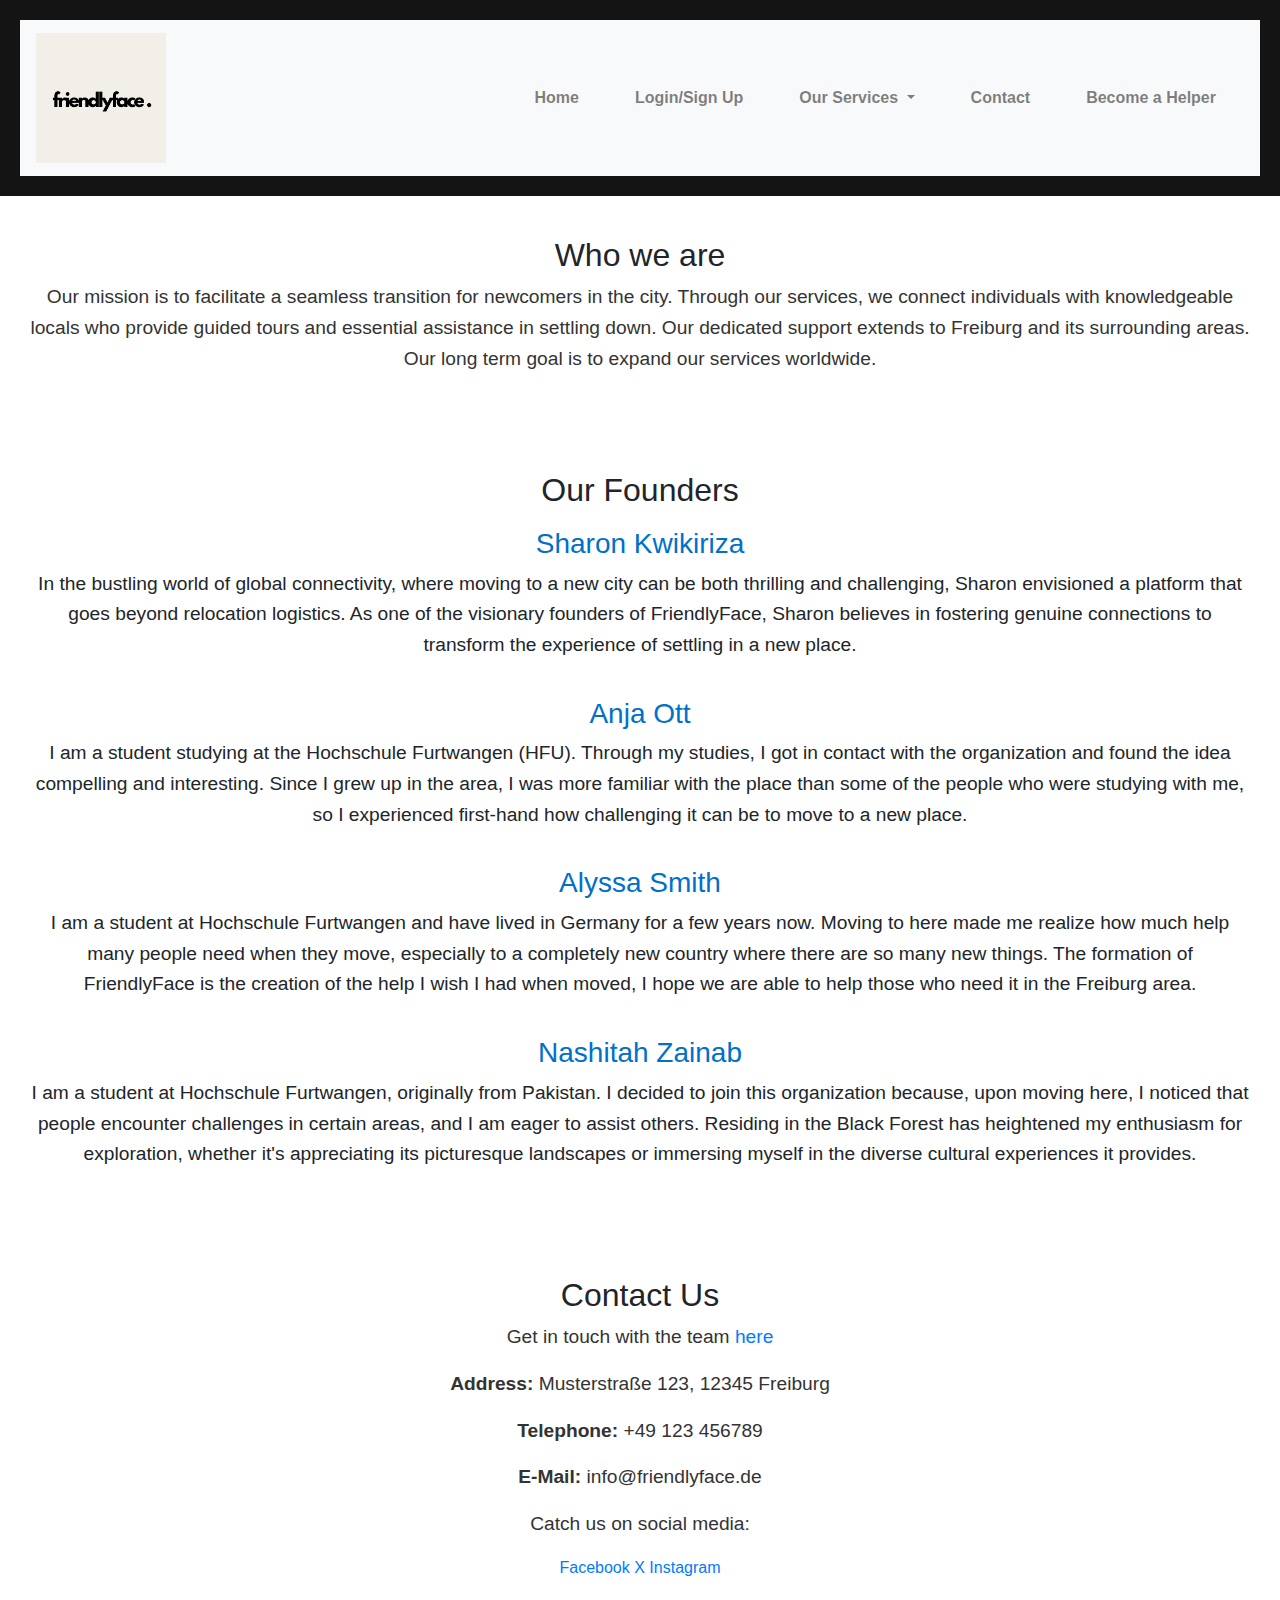
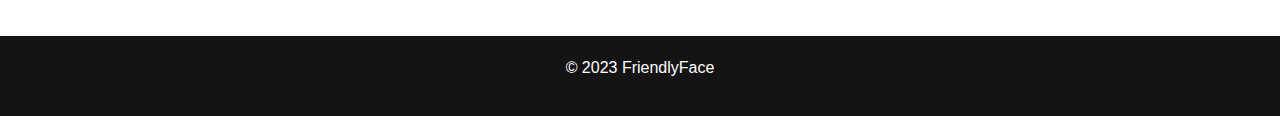
<file: about_us.html>
<html>
    <head>
        <meta charset="UTF-8">
        <meta name="aboutus" content="width=device-width, initial-scale=1.0">
        <title>FriendlyFaceAboutUs</title>
        <link rel="stylesheet" href="styles_v_3.css">
        <link rel="stylesheet" href="https://stackpath.bootstrapcdn.com/bootstrap/4.5.2/css/bootstrap.min.css">
    </head>

    <body>
        <header>
            
            <nav class="navbar navbar-expand-lg navbar-light bg-light">
                <a class="navbar-brand" href="index.html">
                    <img src="friendlyface_logo.png" alt="FF Logo" width="60" height="60" class="d-inline-block align-top">
                    
                </a>
        
                <button class="navbar-toggler" type="button" data-toggle="collapse" data-target="#navbarNav" aria-controls="navbarNav" aria-expanded="false" aria-label="Toggle navigation">
                    <span class="navbar-toggler-icon"></span>
                </button>
        
                <div class="collapse navbar-collapse" id="navbarNav">
                    <ul class="navbar-nav ml-auto">
                        <li class="nav-item">
                            <a class="nav-link" href="index.html">Home</a>
                        </li>

                        <li class="nav-item">
                            <a class="nav-link" href="#popup-one">Login/Sign Up</a>
                        </li>
                        <li class="nav-item dropdown">
                            <a class="nav-link dropdown-toggle" href="#" id="navbarDropdown" role="button" data-toggle="dropdown" aria-haspopup="true" aria-expanded="false">
                                Our Services
                            </a>
                            <div class="dropdown-menu" aria-labelledby="navbarDropdown">
                                <a class="dropdown-item" href="#helper-popup">Helpers</a>
                                <a class="dropdown-item" href="events.html">Events</a>
                            </div>
                        </li>
                        <li class="nav-item">
                            <a class="nav-link" href="#contact">Contact</a>
                        </li>
                        <li class="nav-item">
                            <a class="nav-link" href="#helper-popup">Become a Helper</a>
                        </li>
                    </ul>
                </div>
            </nav>

        </header>

        <div class="popup-one" id="popup-one">
            <div class="popup-one-content">
                <a href="#" class="close">&times;</a>
                <h3>Got an account?</h3>
                <a href="loginForm.html" class="btn-one">Login</a>
                <br/><br>
                <p>Don't have one yet?</p>
                <a href="sign_upForm.html">Sign up</a>
            </div>
        </div>
    
        <div class="helper-popup" id="helper-popup">
            <div class="helper-popup-content">
                <a href="#" class="close">&times;</a>
                <h3>Login to view</h3>
                <a href="loginForm.html" class="btn-two">Login</a>
                <br/><br>
                <p>Don't have an account?</p>
                <a href="#signup">Sign up</a>
            </div>
        </div>    

        <section id="about">
            <h2 style="text-align: center;">Who we are</h2>
            <p>
                Our mission is to facilitate a seamless transition for newcomers in the city. Through our services,
                we connect individuals with knowledgeable locals who provide guided tours and essential assistance in settling
                down. Our dedicated support extends to Freiburg and its surrounding areas.
                <br>
                Our long term goal is to expand our services worldwide.
            </p>
        </section>

        <section id="founders">
            <h2>Our Founders</h2>
            <div class="founders-container">
                <div class="review">
                    <h3>Sharon Kwikiriza</h3>
                    <p>
                        In the bustling world of global connectivity, where moving to a new city can be both thrilling and challenging, Sharon 
                        envisioned a platform that goes beyond relocation logistics. As one of the visionary founders of FriendlyFace, Sharon 
                        believes in fostering genuine connections to transform the experience of settling in a new place.

                    </p>
                </div>
                <div class="founder">
                    <h3>Anja Ott</h3>
                    <p>
                        I am a student studying at the Hochschule Furtwangen (HFU). Through my studies, I got in contact with the organization and found the idea compelling and interesting. 
                        Since I grew up in the area, I was more familiar with the place than some of the people who were studying with me, so I experienced first-hand how challenging it can be to move to a new place.
                    </p>
                </div>
                <div class="founder">
                    <h3>Alyssa Smith</h3>
                    <p>
                        I am a student at Hochschule Furtwangen and have lived in Germany for a few years now. 
                        Moving to here made me realize how much help many people need when they move, especially to a completely new country where there are so many new things. 
                        The formation of FriendlyFace is the creation of the help I wish I had when moved, 
                        I hope we are able to help those who need it in the Freiburg area.
                    </p>
                </div>
                <div class="founder">
                    <h3>Nashitah Zainab</h3>
                    <p>
                        I am a student at Hochschule Furtwangen, originally from Pakistan. I decided to join this organization 
                        because, upon moving here, I noticed that people encounter challenges in certain areas, and I am eager to assist others. 
                        Residing in the Black Forest has heightened my enthusiasm for exploration, whether 
                        it's appreciating its picturesque landscapes or immersing myself in the diverse cultural experiences it provides.
                    </p>
                </div>
            </div>
        </section>

        <section id="contact">
            <h2>Contact Us</h2>
            <p>Get in touch with the team <a href="contactForm.html">here</a></p>
        
            <address class=contact-info">
                <p><strong>Address:</strong> Musterstraße 123, 12345 Freiburg</p>
                <p><strong>Telephone:</strong> +49 123 456789</p>
                <p><strong>E-Mail:</strong> info@friendlyface.de</p>
                
                <!-- Placeholder social media links -->
                <div class="social-media-links">
                    <p>Catch us on social media:</p>
                    <a href="#" target="_blank">Facebook</a>
                    <a href="#" target="_blank">X</a>
                    <a href="#" target="_blank">Instagram</a>
                </div>
            </address>
        </section>
    
        <footer>
            <p>&copy; 2023 FriendlyFace</p>
        </footer>

        <script src="https://code.jquery.com/jquery-3.5.1.slim.min.js"></script>
    <script src="https://cdn.jsdelivr.net/npm/@popperjs/core@2.10.2/dist/umd/popper.min.js"></script>
    <script src="https://stackpath.bootstrapcdn.com/bootstrap/4.5.2/js/bootstrap.min.js"></script>

    </body>




</html>
</file>
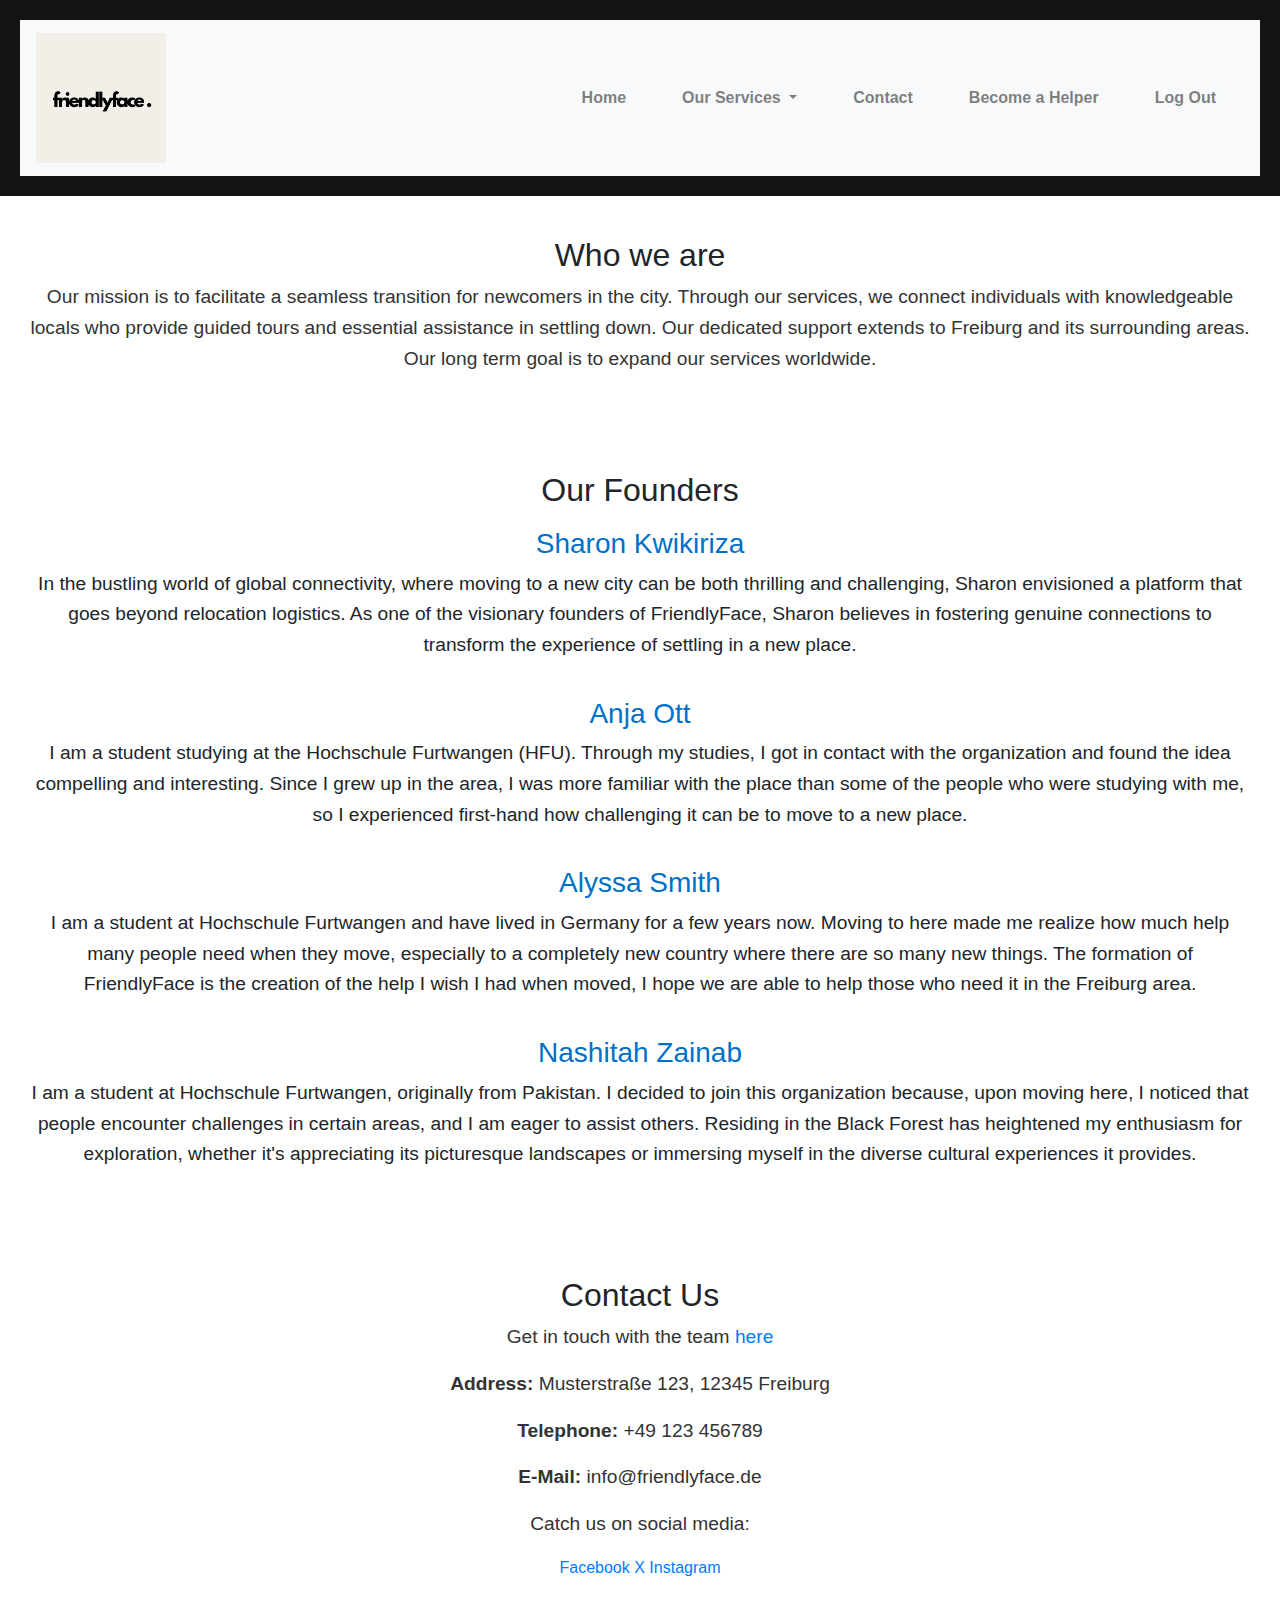
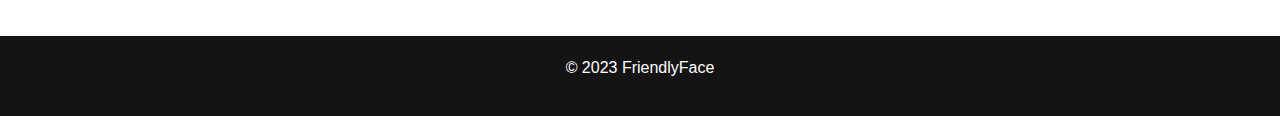
<file: aboutus_logged_in.html>
<html>
    <head>
        <meta charset="UTF-8">
        <meta name="aboutus" content="width=device-width, initial-scale=1.0">
        <title>FriendlyFaceAboutUs</title>
        <link rel="stylesheet" href="styles_v_3.css">
        <link rel="stylesheet" href="https://stackpath.bootstrapcdn.com/bootstrap/4.5.2/css/bootstrap.min.css">
    </head>

    <body>
        <header>
            <nav class="navbar navbar-expand-lg navbar-light bg-light">
                <a class="navbar-brand" href="homepage_loged_in.html">
                    <img src="friendlyface_logo.png" alt="FF Logo" width="60" height="60" class="d-inline-block align-top">
                    
                </a>
        
                <button class="navbar-toggler" type="button" data-toggle="collapse" data-target="#navbarNav" aria-controls="navbarNav" aria-expanded="false" aria-label="Toggle navigation">
                    <span class="navbar-toggler-icon"></span>
                </button>
        
                <div class="collapse navbar-collapse" id="navbarNav">
                    <ul class="navbar-nav ml-auto">
                        <li class="nav-item">
                            <a class="nav-link" href="homepage_loged_in.html">Home</a>
                        </li>
                        <li class="nav-item dropdown">
                            <a class="nav-link dropdown-toggle" href="#" id="navbarDropdown" role="button" data-toggle="dropdown" aria-haspopup="true" aria-expanded="false">
                                Our Services
                            </a>
                            <div class="dropdown-menu" aria-labelledby="navbarDropdown">
                                <a class="dropdown-item" href="helpers.html">Helpers</a>
                                <a class="dropdown-item" href="events_loged_in.html">Events</a>
                            </div>
                        </li>
                        <li class="nav-item">
                            <a class="nav-link" href="#contact">Contact</a>
                        </li>
                        <li class="nav-item">
                            <a class="nav-link" href="edit-profile.html">Become a Helper</a>
                        </li>
                        <li class="nav-item">
                            <a class="nav-link" href="index.html">Log Out</a>
                        </li>
                    </ul>
                </div>
            </nav>
        </header>

        <section id="about">
            <h2 style="text-align: center;">Who we are</h2>
            <p>
                Our mission is to facilitate a seamless transition for newcomers in the city. Through our services,
                we connect individuals with knowledgeable locals who provide guided tours and essential assistance in settling
                down. Our dedicated support extends to Freiburg and its surrounding areas.
                <br>
                Our long term goal is to expand our services worldwide.
            </p>
        </section>

        <section id="founders">
            <h2>Our Founders</h2>
            <div class="founders-container">
                <div class="founder">
                    <h3>Sharon Kwikiriza</h3>
                    <p>
                        In the bustling world of global connectivity, where moving to a new city can be both thrilling and challenging, Sharon 
                        envisioned a platform that goes beyond relocation logistics. As one of the visionary founders of FriendlyFace, Sharon 
                        believes in fostering genuine connections to transform the experience of settling in a new place.

                    </p>
                </div>
                <div class="founder">
                    <h3>Anja Ott</h3>
                    <p>
                        I am a student studying at the Hochschule Furtwangen (HFU). Through my studies, I got in contact with the organization and found the idea compelling and interesting. 
                        Since I grew up in the area, I was more familiar with the place than some of the people who were studying with me, so I experienced first-hand how challenging it can be to move to a new place.
                    </p>
                </div>
                <div class="founder">
                    <h3>Alyssa Smith</h3>
                    <p>
                        I am a student at Hochschule Furtwangen and have lived in Germany for a few years now. 
                        Moving to here made me realize how much help many people need when they move, especially to a completely new country where there are so many new things. 
                        The formation of FriendlyFace is the creation of the help I wish I had when moved, 
                        I hope we are able to help those who need it in the Freiburg area.
                    </p>
                </div>
                <div class="founder">
                    <h3>Nashitah Zainab</h3>
                    <p>
                        I am a student at Hochschule Furtwangen, originally from Pakistan. I decided to join this organization 
                        because, upon moving here, I noticed that people encounter challenges in certain areas, and I am eager to assist others. 
                        Residing in the Black Forest has heightened my enthusiasm for exploration, whether 
                        it's appreciating its picturesque landscapes or immersing myself in the diverse cultural experiences it provides.
                    </p>
                </div>
            </div>
        </section>

        <section id="contact">
            <h2>Contact Us</h2>
            <p>Get in touch with the team <a href="contactForm.html">here</a></p>
        
            <address class=contact-info">
                <p><strong>Address:</strong> Musterstraße 123, 12345 Freiburg</p>
                <p><strong>Telephone:</strong> +49 123 456789</p>
                <p><strong>E-Mail:</strong> info@friendlyface.de</p>
                
                <!-- Placeholder social media links -->
                <div class="social-media-links">
                    <p>Catch us on social media:</p>
                    <a href="#" target="_blank">Facebook</a>
                    <a href="#" target="_blank">X</a>
                    <a href="#" target="_blank">Instagram</a>
                </div>
            </address>
        </section>
    
        <footer>
            <p>&copy; 2023 FriendlyFace</p>
        </footer>

        <script src="https://code.jquery.com/jquery-3.5.1.slim.min.js"></script>
    <script src="https://cdn.jsdelivr.net/npm/@popperjs/core@2.10.2/dist/umd/popper.min.js"></script>
    <script src="https://stackpath.bootstrapcdn.com/bootstrap/4.5.2/js/bootstrap.min.js"></script>

    </body>
</html>
</file>
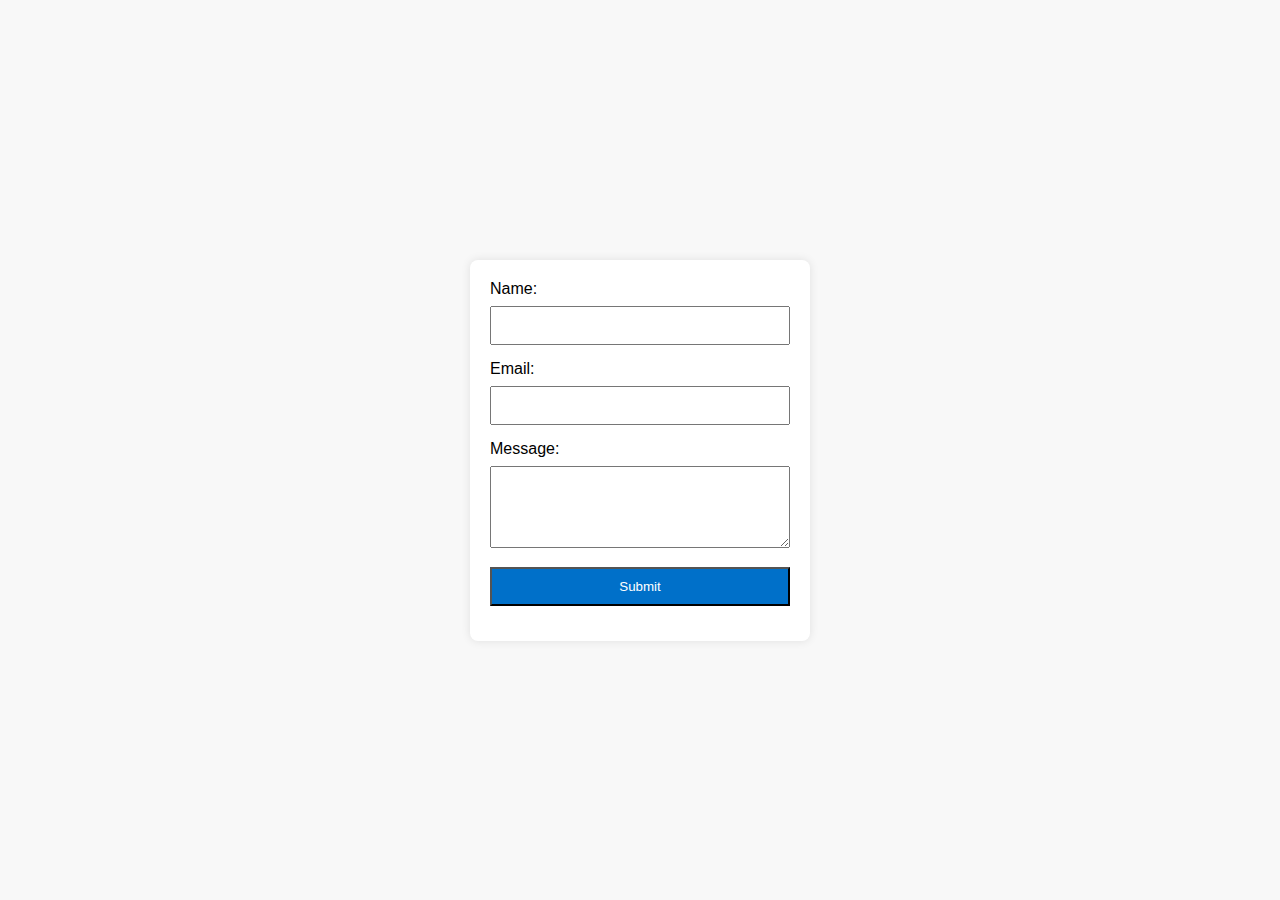
<file: contactForm.html>
<!DOCTYPE html>
<html lang="en">
<head>
    <meta charset="UTF-8">
    <meta name="viewport" content="width=device-width, initial-scale=1.0">
    <title>Contact Form</title>
    <style>
        body {
            font-family: 'Arial', sans-serif;
            background-color: #f8f8f8;
            margin: 0;
            padding: 0;
            display: flex;
            align-items: center;
            justify-content: center;
            height: 100vh;
        }

        form {
            background-color: #fff;
            padding: 20px;
            border-radius: 8px;
            box-shadow: 0 0 10px rgba(0, 0, 0, 0.1);
            width: 300px;
        }

        label {
            display: block;
            margin-bottom: 8px;
        }

        input, textarea {
            width: 100%;
            padding: 10px;
            margin-bottom: 15px;
            box-sizing: border-box;
        }

        input[type="submit"] {
            background-color: #0070c9;
            color: #fff;
            cursor: pointer;
        }

        input[type="submit"]:hover {
            background-color: #004a8f;
        }
    </style>
</head>
<body>

    <form>
        <label for="name">Name:</label>
        <input type="text" id="name" name="name" required>

        <label for="email">Email:</label>
        <input type="email" id="email" name="email" required>

        <label for="message">Message:</label>
        <textarea id="message" name="message" rows="4" required></textarea>

        <input type="submit" value="Submit">
    </form>

</body>
</html>
</file>
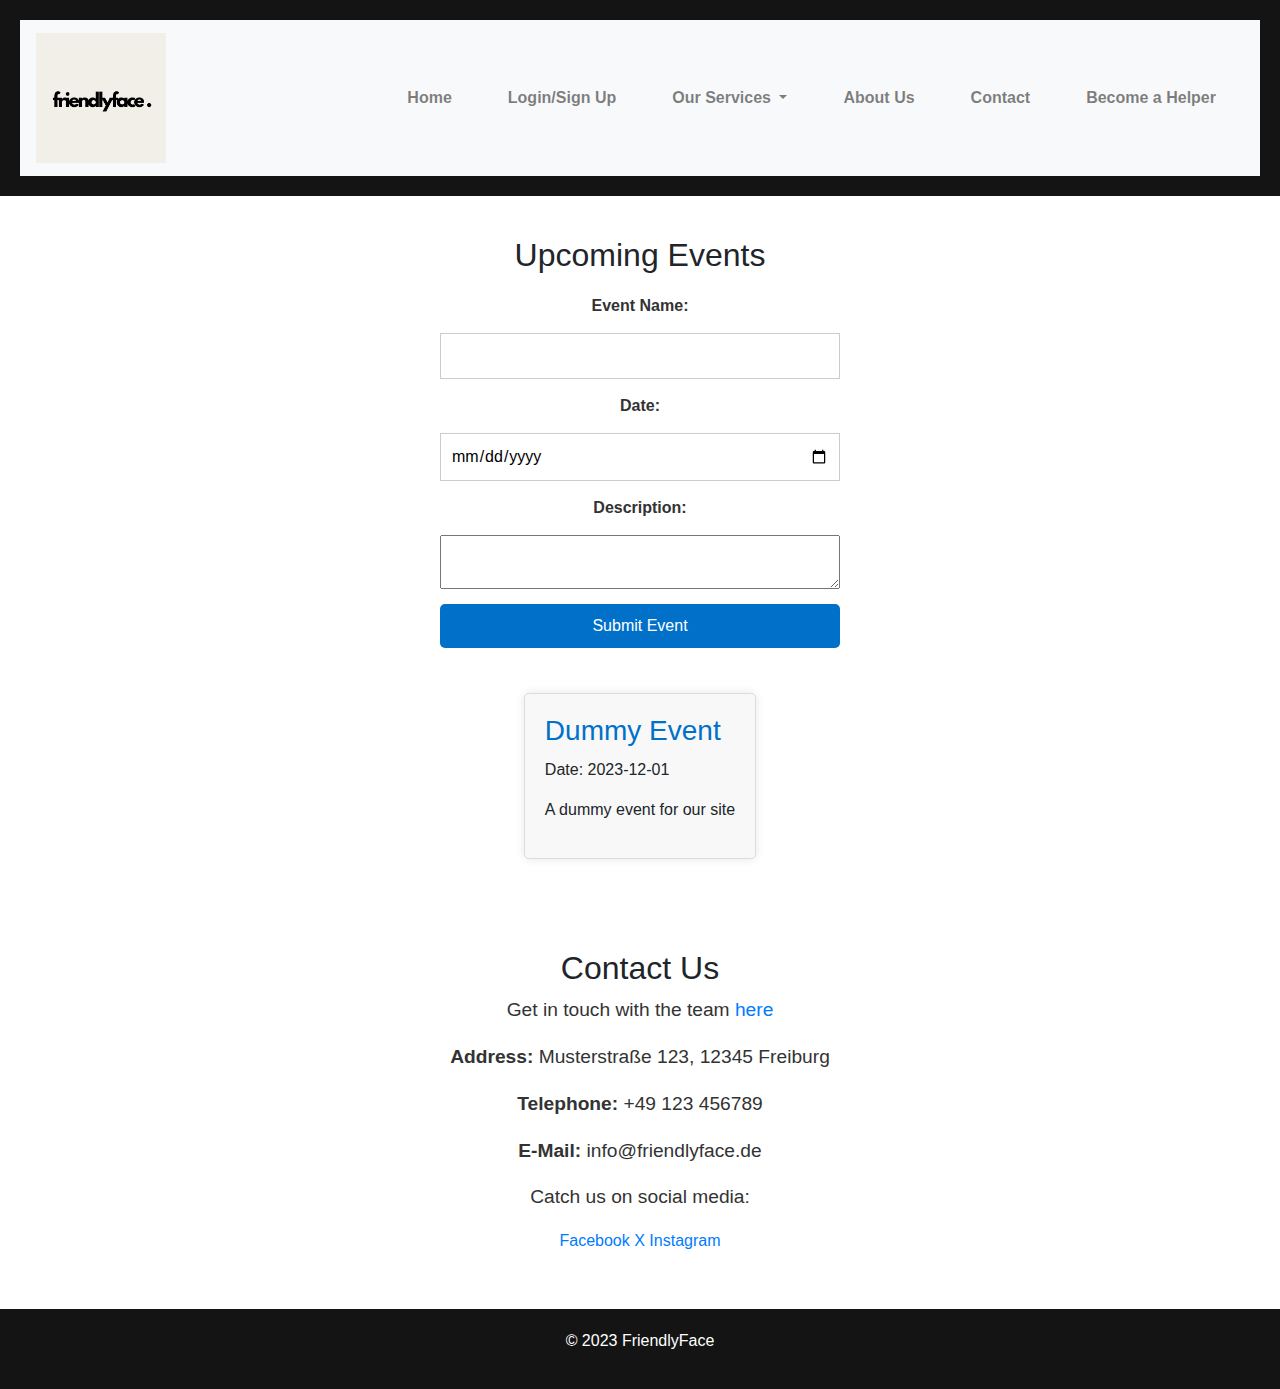
<file: events.html>
<!DOCTYPE html>
<html lang="en">
<head>
    <meta charset="UTF-8">
    <meta name="viewport" content="width=device-width, initial-scale=1.0">
    <title>FriendlyFace</title>
    <link rel="stylesheet" href="styles_v_3.css">
    <script src="pictures.js"></script>
    <script src="events.js"></script>
    <link rel="stylesheet" href="https://stackpath.bootstrapcdn.com/bootstrap/4.5.2/css/bootstrap.min.css">
    
</head>
<body>

    <header>
        <nav class="navbar navbar-expand-lg navbar-light bg-light">
            <a class="navbar-brand" href="index.html">
                <img src="friendlyface_logo.png" alt="FF Logo" width="60" height="60" class="d-inline-block align-top">
                
            </a>
    
            <button class="navbar-toggler" type="button" data-toggle="collapse" data-target="#navbarNav" aria-controls="navbarNav" aria-expanded="false" aria-label="Toggle navigation">
                <span class="navbar-toggler-icon"></span>
            </button>
    
            <div class="collapse navbar-collapse" id="navbarNav">
                <ul class="navbar-nav ml-auto">
                    <li class="nav-item">
                        <a class="nav-link" href="index.html">Home</a>
                    </li>

                    <li class="nav-item">
                        <a class="nav-link" href="#popup-one">Login/Sign Up</a>
                    </li>
                    <li class="nav-item dropdown">
                        <a class="nav-link dropdown-toggle" href="#" id="navbarDropdown" role="button" data-toggle="dropdown" aria-haspopup="true" aria-expanded="false">
                            Our Services
                        </a>
                        <div class="dropdown-menu" aria-labelledby="navbarDropdown">
                            <a class="dropdown-item" href="#helper-popup">Helpers</a>
                            <a class="dropdown-item" href="events.html">Events</a>
                        </div>
                    </li>
                    <li class="nav-item">
                        <a class="nav-link" href="about_us.html">About Us</a>
                    </li>
                    <li class="nav-item">
                        <a class="nav-link" href="#contact">Contact</a>
                    </li>
                    <li class="nav-item">
                        <a class="nav-link" href="#helper-popup">Become a Helper</a>
                    </li>
                </ul>
            </div>
        </nav>

    </header>

    <div class="popup-one" id="popup-one">
        <div class="popup-one-content">
            <a href="#" class="close">&times;</a>
            <h3>Got an account?</h3>
            <a href="loginForm.html" class="btn-one">Login</a>
            <br/><br>
            <p>Don't have one yet?</p>
            <a href="sign_upForm.html">Sign up</a>
        </div>
    </div>


    <div class="helper-popup" id="helper-popup">
        <div class="helper-popup-content">
            <a href="#" class="close">&times;</a>
            <h3>Login to view</h3>
            <a href="loginForm.html" class="btn-two">Login</a>
            <br/><br>
            <p>Don't have an account?</p>
            <a href="sign_upForm.html">Sign up</a>
        </div>
    </div>

    <section id="events">
        <h2>Upcoming Events</h2>

        <!-- Event Form: Allowing users to submit new events -->
        <form id="eventForm">
            <label for="eventName">Event Name:</label>
            <input type="text" id="eventName" name="eventName" required>

            <label for="eventDate">Date:</label>
            <input type="date" id="eventDate" name="eventDate" required>

            <label for="eventDescription">Description:</label>
            <textarea id="eventDescription" name="eventDescription" required></textarea>

            <button type="submit">Submit Event</button>
        </form>

        <!-- Event Listings: Displaying posted events -->
        <div id="eventListings">
            <!-- Dynamic content will be added here using JavaScript -->
        </div>
    </section>

    <section id="contact">
        <h2>Contact Us</h2>
        <p>Get in touch with the team <a href="contactForm.html">here</a></p>
    
        <address class=contact-info">
            <p><strong>Address:</strong> Musterstraße 123, 12345 Freiburg</p>
            <p><strong>Telephone:</strong> +49 123 456789</p>
            <p><strong>E-Mail:</strong> info@friendlyface.de</p>
            
            <!-- Placeholder social media links -->
            <div class="social-media-links">
                <p>Catch us on social media:</p>
                <a href="#" target="_blank">Facebook</a>
                <a href="#" target="_blank">X</a>
                <a href="#" target="_blank">Instagram</a>
            </div>
        </address>
    </section>
    
    <footer>
        <p>&copy; 2023 FriendlyFace</p>
    </footer>


    <script src="https://code.jquery.com/jquery-3.5.1.slim.min.js"></script>
    <script src="https://cdn.jsdelivr.net/npm/@popperjs/core@2.10.2/dist/umd/popper.min.js"></script>
    <script src="https://stackpath.bootstrapcdn.com/bootstrap/4.5.2/js/bootstrap.min.js"></script>
</body>
</html>
</file>
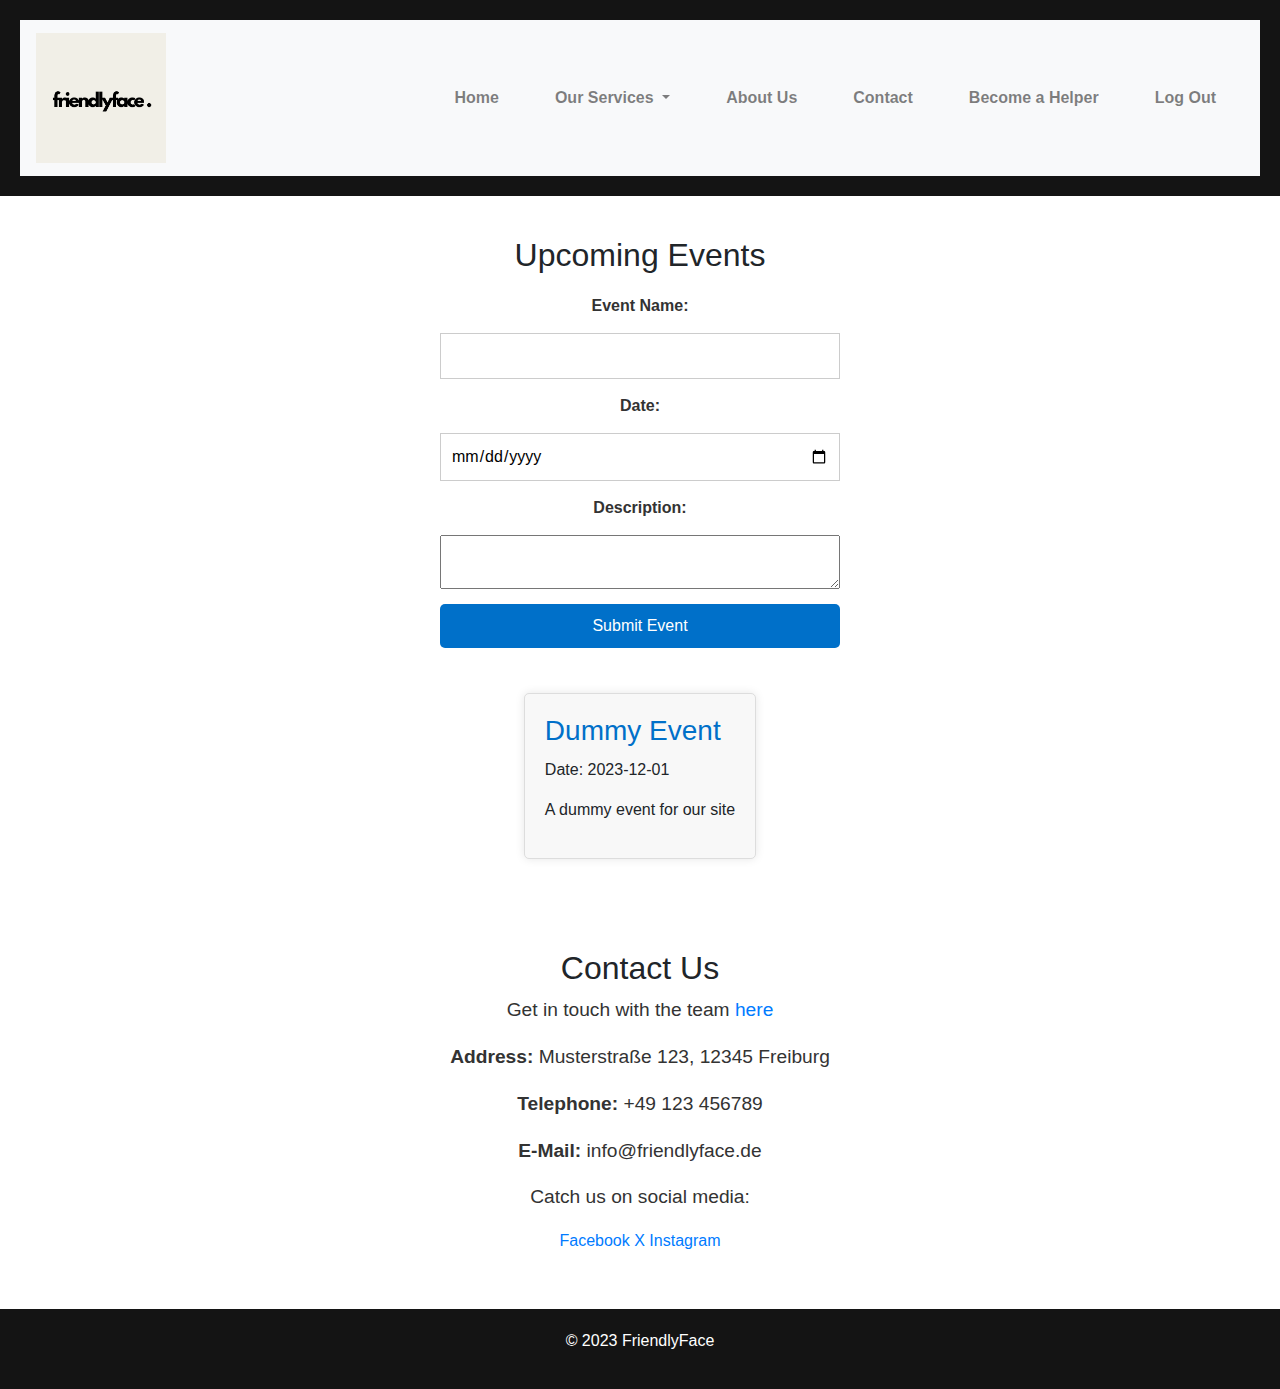
<file: events_loged_in.html>
<!DOCTYPE html>
<html lang="en">
<head>
    <meta charset="UTF-8">
    <meta name="viewport" content="width=device-width, initial-scale=1.0">
    <title>FriendlyFace</title>
    <link rel="stylesheet" href="styles_v_3.css">
    <script src="pictures.js"></script>
    <script src="events.js"></script>
    <link rel="stylesheet" href="https://stackpath.bootstrapcdn.com/bootstrap/4.5.2/css/bootstrap.min.css">
    
</head>
<body>

    <header>
        <nav class="navbar navbar-expand-lg navbar-light bg-light">
            <a class="navbar-brand" href="homepage_loged_in.html">
                <img src="friendlyface_logo.png" alt="FF Logo" width="60" height="60" class="d-inline-block align-top">
                
            </a>
    
            <button class="navbar-toggler" type="button" data-toggle="collapse" data-target="#navbarNav" aria-controls="navbarNav" aria-expanded="false" aria-label="Toggle navigation">
                <span class="navbar-toggler-icon"></span>
            </button>
    
            <div class="collapse navbar-collapse" id="navbarNav">
                <ul class="navbar-nav ml-auto">
                    <li class="nav-item">
                        <a class="nav-link" href="homepage_loged_in.html">Home</a>
                    </li>
                    <li class="nav-item dropdown">
                        <a class="nav-link dropdown-toggle" href="#" id="navbarDropdown" role="button" data-toggle="dropdown" aria-haspopup="true" aria-expanded="false">
                            Our Services
                        </a>
                        <div class="dropdown-menu" aria-labelledby="navbarDropdown">
                            <a class="dropdown-item" href="helpers.html">Helpers</a>
                            <a class="dropdown-item" href="events_loged_in.html">Events</a>
                        </div>
                    </li>
                    <li class="nav-item">
                        <a class="nav-link" href="aboutus_logged_in.html">About Us</a>
                    </li>
                    <li class="nav-item">
                        <a class="nav-link" href="#contact">Contact</a>
                    </li>
                    <li class="nav-item">
                        <a class="nav-link" href="edit-profile.html">Become a Helper</a>
                    </li>
                    <li class="nav-item">
                        <a class="nav-link" href="index.html">Log Out</a>
                    </li>
                </ul>
            </div>
        </nav>

    </header>

    <div class="popup" id="popup">
        <div class="popup-content">
            <a href="#" class="close">&times;</a>
            <h3>Got an account?</h3>
            <a href="loginForm.html" class="btn">Login</a>
            <br/><br>
            <p>Don't have one yet?</p>
            <a href="sign_upForm.html">Sign up</a>
        </div>
    </div>

    <section id="events">
        <h2>Upcoming Events</h2>

        <!-- Event Form: Allowing users to submit new events -->
        <form id="eventForm">
            <label for="eventName">Event Name:</label>
            <input type="text" id="eventName" name="eventName" required>

            <label for="eventDate">Date:</label>
            <input type="date" id="eventDate" name="eventDate" required>

            <label for="eventDescription">Description:</label>
            <textarea id="eventDescription" name="eventDescription" required></textarea>

            <button type="submit">Submit Event</button>
        </form>

        <!-- Event Listings: Displaying posted events -->
        <div id="eventListings">
            <!-- Dynamic content will be added here using JavaScript -->
        </div>
    </section>

    <section id="contact">
        <h2>Contact Us</h2>
        <p>Get in touch with the team <a href="contactForm.html">here</a></p>
    
        <address class=contact-info">
            <p><strong>Address:</strong> Musterstraße 123, 12345 Freiburg</p>
            <p><strong>Telephone:</strong> +49 123 456789</p>
            <p><strong>E-Mail:</strong> info@friendlyface.de</p>
            
            <!-- Placeholder social media links -->
            <div class="social-media-links">
                <p>Catch us on social media:</p>
                <a href="#" target="_blank">Facebook</a>
                <a href="#" target="_blank">X</a>
                <a href="#" target="_blank">Instagram</a>
            </div>
        </address>
    </section>
    
    <footer>
        <p>&copy; 2023 FriendlyFace</p>
    </footer>
    
    <script src="https://code.jquery.com/jquery-3.5.1.slim.min.js"></script>
    <script src="https://cdn.jsdelivr.net/npm/@popperjs/core@2.10.2/dist/umd/popper.min.js"></script>
    <script src="https://stackpath.bootstrapcdn.com/bootstrap/4.5.2/js/bootstrap.min.js"></script>

</body>
</html>
</file>
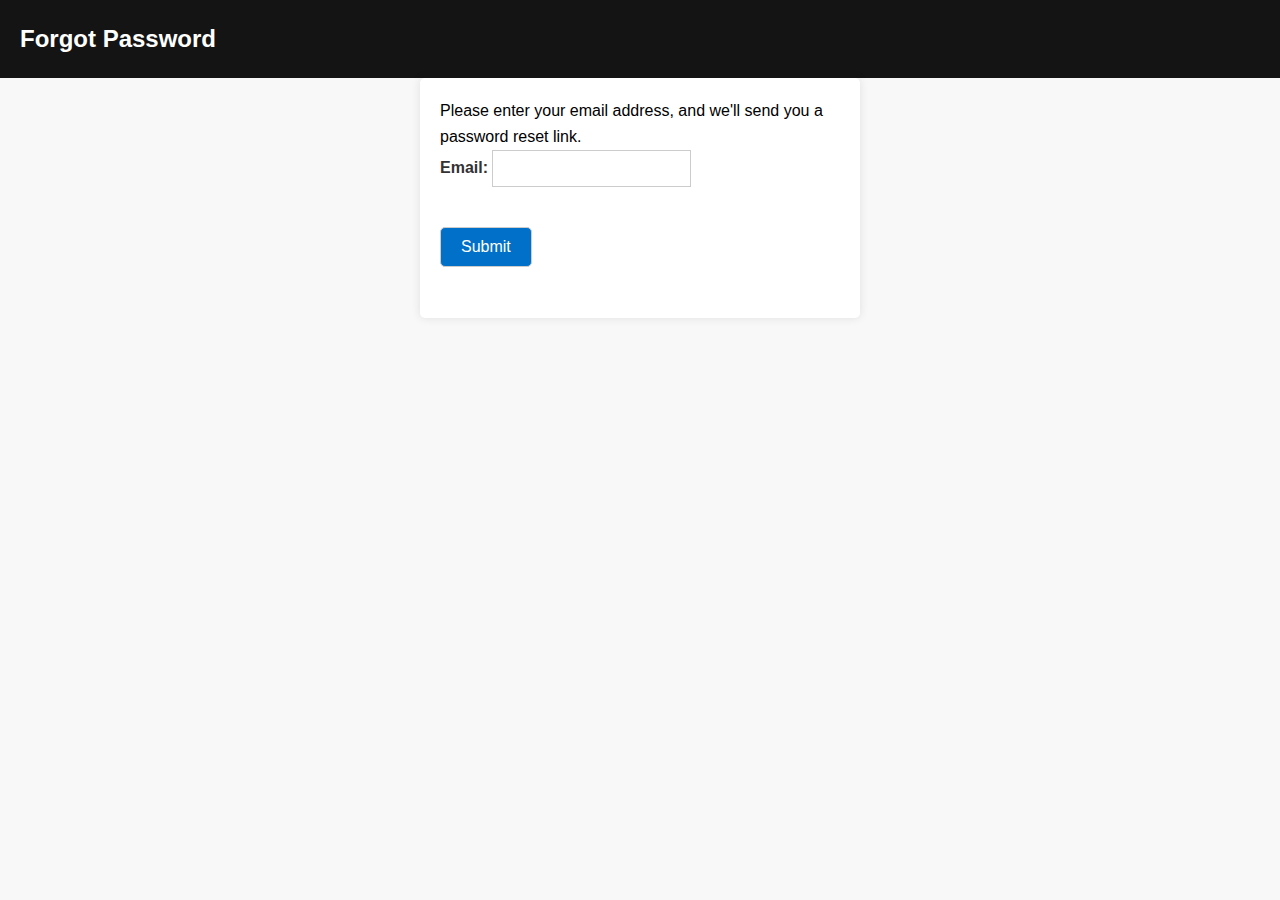
<file: forgotpassword.html>
<html>
<head>
    <meta charset="UTF-8">
    <meta name="forgot_password" content="width=device-width, initial-scale=1.0">
    <title>Forgot Password</title>
    <link rel="stylesheet" href="styles_v_3.css">
</head>
<body>
    <header>
        <h1>Forgot Password</h1>
    </header>
    
    <section id="login">

        <form action="" method="">
            <p>
                Please enter your email address, and we'll send you a password reset link.
                
                <br/>

                <label for="email">Email:</label>
                <input type="email" id="email" name="email" required>
                <br><br>
            
                <input type="submit" value="Submit" class="buton">

            </p>
           
        </form>
       

    </section>
    
</body>
</html>
</file>
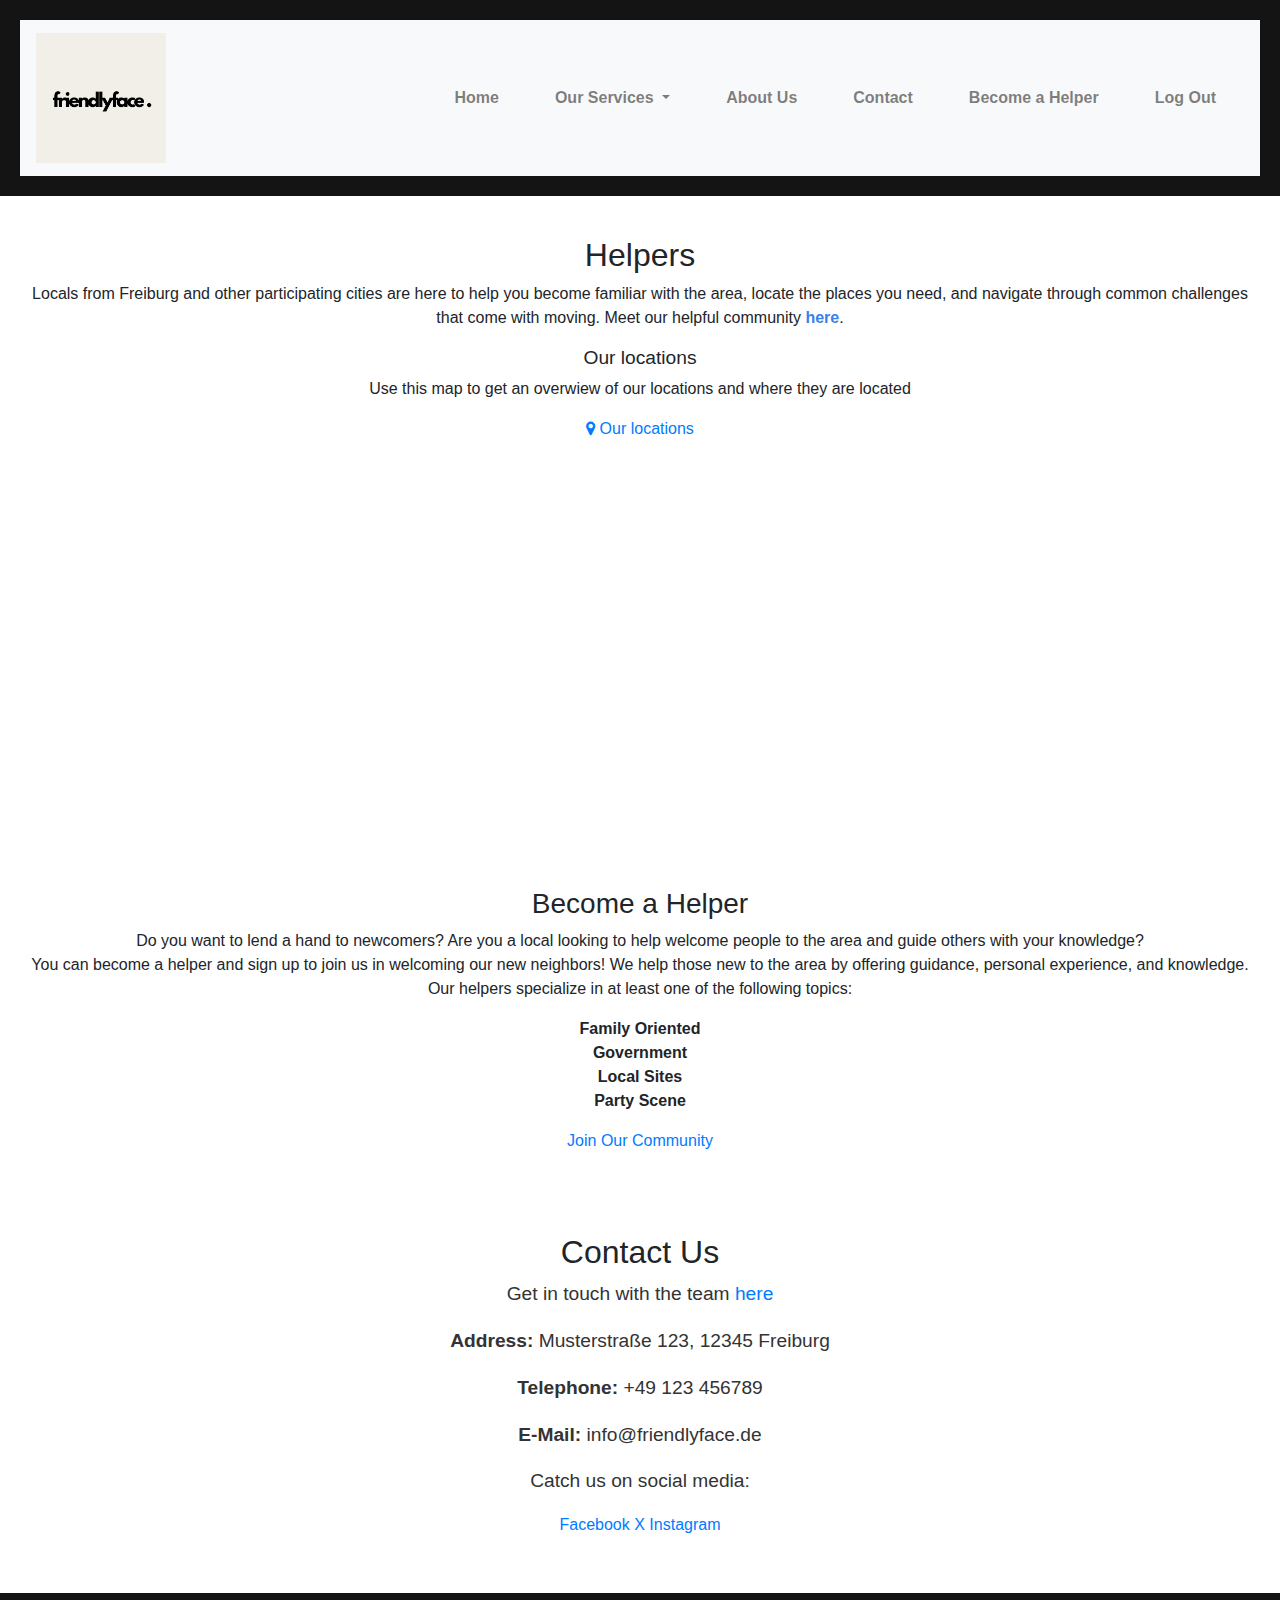
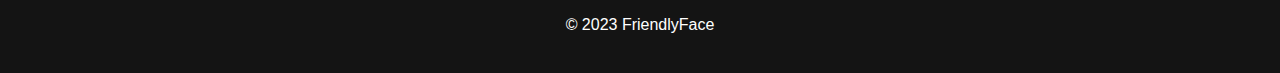
<file: helpers.html>
<!DOCTYPE html>
<html lang="en">
<head>
    <meta charset="UTF-8">
    <meta name="viewport" content="width=device-width, initial-scale=1.0">
    <title>FriendlyFaceServices</title>
    <link rel="stylesheet" href="styles_v_3.css">
    <link rel="stylesheet" href="https://stackpath.bootstrapcdn.com/bootstrap/4.5.2/css/bootstrap.min.css">
    <link rel="stylesheet" href="https://cdnjs.cloudflare.com/ajax/libs/font-awesome/4.7.0/css/font-awesome.min.css">
    <script src="map.js" defer></script>

</head>
<body>

    <header>
        <nav class="navbar navbar-expand-lg navbar-light bg-light">
            <a class="navbar-brand" href="homepage_loged_in.html">
                <img src="friendlyface_logo.png" alt="FF Logo" width="60" height="60" class="d-inline-block align-top">
                
            </a>
    
            <button class="navbar-toggler" type="button" data-toggle="collapse" data-target="#navbarNav" aria-controls="navbarNav" aria-expanded="false" aria-label="Toggle navigation">
                <span class="navbar-toggler-icon"></span>
            </button>
    
            <div class="collapse navbar-collapse" id="navbarNav">
                <ul class="navbar-nav ml-auto">
                    <li class="nav-item">
                        <a class="nav-link" href="homepage_loged_in.html">Home</a>
                    </li>
                    <li class="nav-item dropdown">
                        <a class="nav-link dropdown-toggle" href="#" id="navbarDropdown" role="button" data-toggle="dropdown" aria-haspopup="true" aria-expanded="false">
                            Our Services
                        </a>
                        <div class="dropdown-menu" aria-labelledby="navbarDropdown">
                            <a class="dropdown-item" href="helpers.html">Helpers</a>
                            <a class="dropdown-item" href="events_loged_in.html">Events</a>
                        </div>
                    </li>
                    <li class="nav-item">
                        <a class="nav-link" href="aboutus_logged_in.html">About Us</a>
                    </li>
                    <li class="nav-item">
                        <a class="nav-link" href="#contact">Contact</a>
                    </li>
                    <li class="nav-item">
                        <a class="nav-link" href="edit-profile.html">Become a Helper</a>
                    </li>
                    <li class="nav-item">
                        <a class="nav-link" href="index.html">Log Out</a>
                    </li>
                </ul>
            </div>
        </nav>
        </nav>
    </header>

    <section id="helpers">
        <h2 >Helpers</h2>
        <p>
            Locals from Freiburg and other participating cities are here to help you
            become familiar with the area, locate the places you need,
            and navigate through common challenges that come
            with moving. Meet our helpful community
            <a href="profile.html" title="here" class ="helpers_button">here</a>.
        </p>

        <h3 class="smaller-text">Our locations</h3>
        <p>Use this map to get an overwiew of our locations and where they are located</p>
        <ul class="dropdown">
            <a href="#" class="dropbtn"><i class="fa fa-map-marker" aria-hidden="true"></i>
                Our locations</a>
            <div class="dropdown-content">
                <a href="#" id="freiburgLink">Freiburg im Breisgau</a>
                <a href="#" id="furtwangenLink">Furtwangen im Schwarzwald</a>
                <a href="#" id="titiseeLink">Titisee-Neustadt</a>
                <a href="#" id="rustLink">Rust</a>
                <a href="#" id="emmendingenLink">Emmendingen</a>
            </div>
        </ul>    
    
        <div class="map" id="map">
            <div class="map-container" id="map-container">
                <iframe src="https://www.google.com/maps/embed?pb=!1m18!1m12!1m3!1d2720984.8265331215!2d5.591021362439549!3d48.24105123188912!2m3!1f0!2f0!3f0!3m2!1i1024!2i768!4f13.1!3m3!1m2!1s0x4790ec232f1791bd%3A0xdbe2bec8ae87edf1!2sBlack%20Forest!5e0!3m2!1sen!2sde!4v1702295062661!5m2!1sen!2sde" width="600" height="450" style="border:0;" allowfullscreen="" loading="lazy" referrerpolicy="no-referrer-when-downgrade"></iframe>        </div>
        </div>
    
    </section>

    <section id="become-one">
        <h3 >Become a Helper</h3>
        <p>
            Do you want to lend a hand to newcomers? Are you a local looking
            to help welcome people to the area and guide others with your
            knowledge?
            <br>
            You can become a helper and sign up to join us in
            welcoming our new neighbors!
            We help those new to the area by offering guidance, personal
            experience, and knowledge.
            <br>
            Our helpers specialize in at least one of the following topics:
        </p>
        <ul >
            <li>Family Oriented</li>
            <li>Government</li>
            <li>Local Sites</li>
            <li>Party Scene</li>
        </ul>
        <a href="edit-profile.html" class="become-helper-button">Join Our Community</a>
    </section>

    <section id="contact">
        <h2>Contact Us</h2>
        <p>Get in touch with the team <a href="contactForm.html">here</a></p>
    
        <address class=contact-info">
            <p><strong>Address:</strong> Musterstraße 123, 12345 Freiburg</p>
            <p><strong>Telephone:</strong> +49 123 456789</p>
            <p><strong>E-Mail:</strong> info@friendlyface.de</p>
            
            <!-- Placeholder social media links -->
            <div class="social-media-links">
                <p>Catch us on social media:</p>
                <a href="#" target="_blank">Facebook</a>
                <a href="#" target="_blank">X</a>
                <a href="#" target="_blank">Instagram</a>
            </div>
        </address>
    </section>

    <footer>
        <p>&copy; 2023 FriendlyFace</p>
    </footer>

    

    <!-- For the Products Page Help Box -->
    <script>
        // Function to show the help box after 60 seconds
        function showHelpBox() {
            setTimeout(() => {
                const helpBox = document.createElement('div');
                helpBox.id = 'helpBox';
                helpBox.classList.add('help-box');
                helpBox.innerHTML = '<p>Do you need help? Please, <a href="contactForm.html">click here</a>.</p>';
                document.body.appendChild(helpBox);
            }, 10000); // 10 seconds
        }

        // Call the function when the page is loaded
        window.onload = showHelpBox;
    </script>

<script src="https://code.jquery.com/jquery-3.5.1.slim.min.js"></script>
<script src="https://cdn.jsdelivr.net/npm/@popperjs/core@2.10.2/dist/umd/popper.min.js"></script>
<script src="https://stackpath.bootstrapcdn.com/bootstrap/4.5.2/js/bootstrap.min.js"></script>

</body>
</html>
</file>
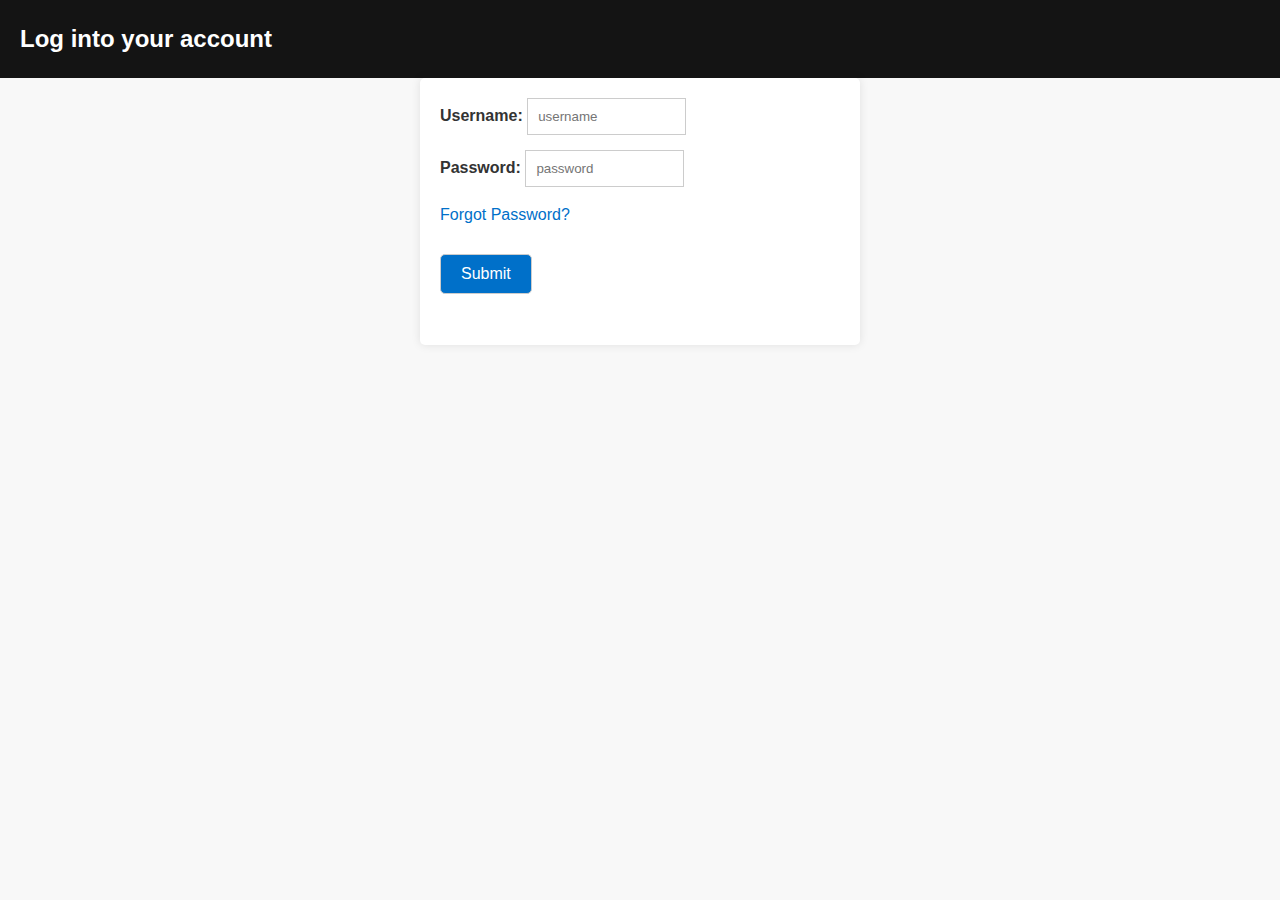
<file: loginForm.html>
<html>
    <head>
        <meta charset="UTF-8">
        <meta name="login" content="width=device-width, initial-scale=1.0">
        <title>Login</title>
        <link rel="stylesheet" href="styles_v_3.css">
    </head>

    <body>
        <header>
            <h1>Log into your account</h1>
        </header>

        <section id="Login">
            <form action="homepage_loged_in.html" method="get">

                <p><label>Username: </label>
                    <input type="text" name="name"
                    placeholder="username" 
                    size="15"
                    maxlength="30" 
                    >

                    <br/>
                
                    <label>Password:</label>
                    <input type="password" name="password"
                    placeholder="password"
                    size="15" 
                    maxlength="30"
                    >
                

                <br/>
    
                <a href="forgotpassword.html">
                    Forgot Password?
                </a>

                <br/>
                <br/>
    
                <input type="submit" value="Submit" class="buton">

            </p>
            </form>
            
        </section>

    </body>

</html>
</file>
<file: styles_v_3.css>
body, h1, h2, h3, p, ul, li {
    margin: 0;
    padding: 0;
}

body {
    font-family: 'Helvetica', 'Arial', sans-serif;
    line-height: 1.6;
    background-color: #f8f8f8;
}

/* Header styles */
header {
    background-color: #141414;
    color: #fff;
    padding: 20px;
    display: flex;
    justify-content: space-between; /* Align items to the start and end of the container */
    align-items: center; /* Center items vertically */
}

header img {
    width: 130px; /* Adjust the width as needed */
    height: auto;
    margin-right: 20px;
}

header h1 {
    font-family:Arial, Helvetica, sans-serif;
    font-size: 1.5em; /* Adjust the font size as needed */
}

nav ul {
    list-style: none;
    padding: 0;
    display: flex;
}

nav li {
    margin: 0 20px;
}

nav a {
    color: #fff;
    text-decoration: none;
    font-weight: bold;
    transition: color 0.3s; /* Add a smooth transition for color change */
}

nav a:hover {
    color: #0070c9; /* Change the color on hover */
}


/* Styles for Popup */
.popup-one {
    display: none;
    position: fixed;
    top: 50%;
    left: 50%;
    transform: translate(-50%, -50%);
    background: #141414;
    color: #fff;
    padding: 20px;
    box-shadow: 0 0 10px rgba(0, 0, 0, 0.3);
    z-index: 9999;
    max-width: 300px;
    width: 100%;
}

.popup-one:target {
    display: block;
}

.popup-one-content {
    text-align: center;
}

.close {
    position: absolute;
    top: 5px;
    right: 10px;
    cursor: pointer;
    font-size: 24px;
    color: #fff;
}

/* Additional Styling for Login/Sign Up */
.popup-one h3 {
    font-size: 1.5em;
    margin-bottom: 10px;
    color: #fff;
}

.popup-one a {
    text-decoration: none;
    color: #0070c9;
}

.popup-one a:hover {
    text-decoration: underline;
}

.popup-one p {
    font-size: 1em;
    color: #fff;
    margin-bottom: 20px;
}

.btn-one {
    display: inline-block;
    padding: 10px 20px;
    font-size: 1em;
    text-decoration: none;
    background-color: whitesmoke;
    color: #fff;
    border-radius: 5px;
    transition: background-color 0.3s;
}

.btn-one:hover {
    background-color: white;
}

/* Styles for Popup helper */
.helper-popup {
    display: none;
    position: fixed;
    top: 50%;
    left: 50%;
    transform: translate(-50%, -50%);
    background: #141414;
    color: #fff;
    padding: 20px;
    box-shadow: 0 0 10px rgba(0, 0, 0, 0.3);
    z-index: 9999;
    max-width: 300px;
    width: 100%;
}

.helper-popup:target {
    display: block;
}

.helper-popup-content {
    text-align: center;
}

.close {
    position: absolute;
    top: 5px;
    right: 10px;
    cursor: pointer;
    font-size: 24px;
    color: #fff;
}

/* Additional Styling for Login/Sign Up */
.helper-popup h3 {
    font-size: 1.5em;
    margin-bottom: 10px;
    color: #fff;
}

.helper-popup a {
    text-decoration: none;
    color: #0070c9;
}

.helper-popup a:hover {
    text-decoration: underline;
}

.helper-popup p {
    font-size: 1em;
    color: #fff;
    margin-bottom: 20px;
}

.btn-two {
    display: inline-block;
    padding: 10px 20px;
    font-size: 1em;
    text-decoration: none;
    background-color: whitesmoke;
    color: #fff;
    border-radius: 5px;
    transition: background-color 0.3s;
}

.btn-two:hover {
    background-color: white;
}

/* Hero section styles */
#hero {
    position: relative;
    background-image: url("https://victoria.mediaplanet.com/app/uploads/sites/114/2020/03/Two-people-working-on-a-tablet-together-888x500.jpg");
    background-size: contain;
    background-position: center;
    background-repeat: no-repeat;
    background-blend-mode: darken;
    color: #f1f1f1;
    text-align: center;
    padding: 100px 20px;
}


#hero::before {
    content: "";
    position: absolute;
    top: 0;
    left: 0;
    width: 100%;
    height: 100%;
    background-image: url('https://i.pinimg.com/originals/62/15/29/62152936cee5a864b7601f48cf16728e.jpg');
    background-size: contain;
    background-position: center;
    z-index: -1; /* Set a z-index to ensure it stays behind the content */
  }

#hero h2 {
    font-size: 3em;
    margin-bottom: 10px;
    font-weight: bold; /* Increase font weight */
    text-shadow: 2px 2px 4px rgba(0, 0, 0, 0.5); /* Add text shadow for contrast */
}

#hero p {
    font-size: 1.2em;
    margin-bottom: 20px;
    text-shadow: 1px 1px 2px rgba(0, 0, 0, 0.5); /* Add text shadow for contrast */
}

/* Layout grid */
.container {
    display: grid;
    grid-template-columns: repeat(auto-fill, minmax(200px, 1fr));
    gap: 20px;
    max-width: 1200px;
    margin: 0 auto;
}

/* Services section styles */
#our-services {
    padding: 40px 20px;
    text-align: center;
}

.service-container {
    display: flex;
    width: auto;
    overflow-x: scroll;
    scroll-snap-type: x mandatory;
    -webkit-overflow-scrolling: touch;
}

.service {
    flex: 0 0 80%; /* Setting each review to take 80% width */
    scroll-snap-align: start;
    box-sizing: border-box;
    padding: 10px;
    text-align: center ;
}

.helper,
.event {
    width: 800px; /* Adjusting the width of each box as needed */
}

.helper img,
.event img {
    width: 600px; /* Making the images fill the container */
}

.vl {
    border-style: groove;
    border-left: 3px black;
    height: 500px;
  }
 

/* About section styles */
#about {
    text-align: center;
    padding: 40px 20px;
}

#about p {
    font-size: 1.2em;
    line-height: 1.6;
    color: #333;
}

/* Reviews section styles */
#reviews {
    padding: 40px 20px;
    text-align: center;
}

.reviews-container {
    display: flex;
    width: 100%;
    overflow-x: scroll;
    scroll-snap-type: x mandatory;
    -webkit-overflow-scrolling: touch;
}

.review {
    flex: 0 0 80%; /* Setting each review to take 80% width */
    scroll-snap-align: start;
    box-sizing: border-box;
    padding: 10px;
}

.review h3 {
    color: #0070c9;
}

.review p {
    font-size: 1.2em;
    line-height: 1.6;
}

/* Founder section styles */
#founders {
    padding: 40px 20px;
    text-align: center;
}

.founders-container {
    display: flex;
    flex-direction: column;
    width: 100%;
}

.founder{
    flex: 0 0 80%; /* Setting each review to take 80% width */
    box-sizing: border-box;
    padding: 10px;
}

.founder h3 {
    color: #0070c9;
}

.founder p {
    font-size: 1.2em;
    line-height: 1.6;
}

/* Contact section styles */
#contact {
    background-color: #fff;
    padding: 40px 20px;
    text-align: center;
}

#contact p {
    font-size: 1.2em;
    line-height: 1.6;
    color: #333;
}

/* Footer styles */
footer {
    background-color: #141414;
    color: #fff;
    text-align: center;
    padding: 20px;
    position: relative;
    width: 100%;
    clear: both;
}

/* Media queries */

/* Layout for phones */
@media only screen and (min-width: 320px) {
    .container {
      grid-template-columns: repeat(auto-fill, minmax(200px, 1fr));
    }
  }
  
  /* Layout for tablets */
  @media only screen and (min-width: 768px) {
    .container {
      grid-template-columns: repeat(auto-fill, minmax(300px, 1fr));
    }
  }
  
  /* Layout for desktops */
  @media only screen and (min-width: 1200px) {
    .container {
      grid-template-columns: repeat(auto-fill, minmax(400px, 1fr));
    }
  }
  
  /* Layout for large desktops */
  @media only screen and (min-width: 1920px) {
    .container {
      grid-template-columns: repeat(auto-fill, minmax(500px, 1fr));
    }
  }
  

/* Additional Styling for Login Page */
#login {
    background-color: #fff;
    padding: 20px;
    margin: 20px;
    border-radius: 5px;
    box-shadow: 0 0 10px rgba(0, 0, 0, 0.1);
    max-width: 400px;
    margin: 0 auto;
}

form {
    display: flex;
    flex-direction: column;
}

label {
    margin-bottom: 5px;
    font-weight: bold;
    color: #333;
}

input {
    padding: 10px;
    margin-bottom: 15px;
    border: 1px solid #ccc;
}

.buton {
    display: inline-block;
    padding: 10px 20px;
    font-size: 1em;
    text-decoration: none;
    background-color: #0070c9;
    color: #fff;
    border-radius: 5px;
    transition: background-color 0.3s;
}

.buton:hover {
    background-color: #004a8f;
}

a {
    color: #0070c9;
    text-decoration: none;
}

a:hover {
    text-decoration: underline;
}


/* Additional Styling for Events */
#events {
    background-color: #fff;
    padding: 40px 20px;
    text-align: center;
}

#events h2 {
    font-size: 2em;
    margin-bottom: 20px;
}

/* Event Form Styles */
#eventForm {
    max-width: 400px;
    margin: 20px auto;
}

#eventForm label,
#eventForm input,
#eventForm textarea,
#eventForm button {
    width: 100%;
    margin-bottom: 15px;
}

#eventForm button {
    background-color: #0070c9;
    color: #fff;
    border: none;
    padding: 10px;
    border-radius: 5px;
    cursor: pointer;
}

#eventForm button:hover {
    background-color: #004a8f;
}

/* Event Listings Styles */
#eventListings {
    display: flex;
    flex-wrap: wrap;
    justify-content: center;
}

.event-card {
    background-color: #f8f8f8;
    border: 1px solid #ddd;
    border-radius: 5px;
    box-shadow: 0 0 10px rgba(0, 0, 0, 0.1);
    margin: 10px;
    padding: 20px;
    max-width: 300px;
    text-align: left;
}

.event-card h3 {
    color: #0070c9;
    margin-bottom: 10px;
}

/* Dropdown styles */
.dropdown {
    display: inline-block;
}

.dropdown-content {
    display: none;
    position: absolute;
    background-color: #f9f9f9;
    min-width: 160px;
    box-shadow: 0 8px 16px rgba(0,0,0,0.2);
    z-index: 1;
}

.dropdown-content a {
    color: #333;
    padding: 12px 16px;
    text-decoration: none;
    display: block;
}

.dropdown-content a:hover {
    background-color: #f1f1f1;
}

.dropdown:hover .dropdown-content {
    display: block;
}

/* profile css */
#searches{
    flex: 80%; /* Setting each review to take 80% width */
    scroll-snap-align: start;
    box-sizing: border-box;
    padding: 10px;
    width: max-content;
    color: black;
}

.search-container {
    display: flex;
    justify-content: space-between;
    width: 100%;
    overflow-x: auto; /* Use scroll if content overflows */
    padding: 0 10px; /* Adjusting padding */
    box-sizing: border-box;
}

.search {
    flex: auto;
    scroll-snap-align: start;
    box-sizing: border-box;
    padding: 10px;
    margin: 0 5px; /* Adjusting margins */
}

.search_btn {
    display: inline-block;
    padding: 10px 20px;
    font-size: 1em;
    text-decoration: none;
    background-color: #f1f1f1;
    color: #141414;
    border-radius: 5px;
    transition: background-color 0.3s;
}

.search_btn:hover {
    background-color: #f1f1f1;
}

/* Styles for Popup */
.popup {
    display: none;
    position: fixed;
    top: 50%;
    left: 50%;
    transform: translate(-50%, -50%);
    background: #141414;
    color: #fff;
    padding: 20px;
    box-shadow: 0 0 10px rgba(0, 0, 0, 0.3);
    z-index: 9999;
    max-width: 300px;
    width: 100%;
}

.popup:target {
    display: block;
}

.popup-content {
    text-align: center;
}

.popup-content label{
    color: white;
}

/* Styles for user search Popup */
.search_user_popup {
    display: none;
    position: fixed;
    top: 50%;
    left: 50%;
    transform: translate(-50%, -50%);
    background: #141414;
    color: #fff;
    padding: 20px;
    box-shadow: 0 0 10px rgba(0, 0, 0, 0.3);
    z-index: 9999;
    max-width: 300px;
    width: 100%;
}

.search_user_popup:target {
    display: block;
}

.search_user_popup-content {
    text-align: center;
}

.search_user_popup-content label{
    color: white;
}

.searchHistory{
    text-align: center;
}

.searchHistory label{
    color: #f1f1f1;
    font-size: small;
}



#profile {
    padding: 40px 20px;
    text-align: left;
}

.profile-container {
    display: flex;
    flex-direction: column;
    width: 100%;
}

.profile{
    flex: 0 0 80%; /* Setting each review to take 80% width */
    float: right;
    box-sizing: border-box;
    padding: 10px;
    border-style: groove;
    position: relative;
}

.category{
    text-align: center;
}

.categories {
    position: absolute;
    bottom: 0;
    left: 50%; /* To center horizontally within the profile div */
    transform: translateX(-50%); /* Center the text */
    font-size: smaller;
}

.button {
    background-color: #f8f8f8;
    border: none;
    color:dimgray;
    padding: 20px;
    text-align: center;
    text-decoration: none;
    display: inline-block;
    font-size: 30px;
    margin: 4px 2px;
  }

.button-container{
    float: right;
}

.button:hover {
    background-color: lightgray;
}

.pin-button{
    background-color: #f8f8f8;
    border: none;
    color:dimgray;
    padding: 5px;
    text-align: center;
    text-decoration: none;
    display: inline-block;
    font-size: auto;
    margin: 1px 2px;
}

.pin-button:hover {
    background-color: lightgray;
}

.pin-container {
    position: absolute;
    top: 0;
    left: 0;
}
  
.button5 {border-radius: 50%;}

.pin-button {border-radius: 50%;}

.pin-container {
    float: left;
}


#profilepic-container {
    float:left;
    width: 150px;
    height: 150px;
    overflow: hidden;
    -webkit-border-radius: 50%;
    -moz-border-radius: 50%;
    -ms-border-radius: 50%;
    -o-border-radius: 50%;
    border-radius: 50%;
}

#profilepic-container img {
    display: block;
    margin: 0 auto;
    width: 100%;
    height: auto;
}

/* edit profile */

#profile-edit {
    padding: 40px 20px;
    text-align: left;
}

.profile-edit-container {
    display: flex;
    flex-direction: column;
    width: 100%;
    padding: 20px;
}

.profile-edit {
    overflow: hidden;
    border-style: groove;
    padding: 20px;
}

.profile-edit img {
    float: left;
    margin-right: 40px;
    width: 150px;
    height: 150px;
    overflow: hidden;
    -webkit-border-radius: 50%;
    -moz-border-radius: 50%;
    -ms-border-radius: 50%;
    -o-border-radius: 50%;
    border-radius: 50%;
}

.input-fields {
    overflow: hidden;
}

.input-fields label {
    display: block;
    margin-bottom: 5px; 
}

.large-input {
    width: 100%;
    height: 100px; /* Adjust the width to fill the available space */
    padding: 10px; /* Add padding for better visual appearance */
    font-size: 16px; /* Adjust font size if needed */
    box-sizing: border-box; /* Includes padding and border in the width */
    resize: vertical; /* Optionally enable vertical resizing */
}
 /*button for submitting profile */
.submit_button {
    padding: 10px;
    background-color: #007bff;
    color: #fff;
    border: none;
    border-radius: 4px;
    cursor: pointer;
    transition: background-color 0.3s ease;
  }
  
.submit_button:hover {
    background-color: #0056b3;
  }

/* Styles for Offer Box and Help Box- waiting for services page! */
.offer-box,
.help-box {
    background-color: #fff;
    padding: 10px;
    position: fixed;
    bottom: 20px;
    right: 20px;
    border-radius: 5px;
    box-shadow: 0 0 10px rgba(0, 0, 0, 0.1);
}

.offer-box p,
.help-box p {
    margin: 0;
}

.offer-box a,
.help-box a {
    color: #0070c9;
    text-decoration: underline;
}


#helpers {
    text-align: center; 
    padding: 40px 20px;
}

.smaller-text {
    font-size: larger; /* This will make the font size smaller */
}

/* style for map of locations*/
.map {
    display: flex;
    align-items: flex-start; /* Align content to the top */
    height: 350px; 
    width: auto; 
}

.map-container {
    flex: 1; /* Allow container to take remaining space */
    position: relative;
    padding: 20px; /* Add padding for better visibility */
}

.map-container iframe {
    width: 100%; 
    height: 350px; 
}

.helpers_button{
    color: #3c7fed; 
    font-weight: bolder;
}


/* Dropdown styles  for locations*/
.dropdown {
    display: inline-block;
}

.dropdown-content {
    display: none;
    position: absolute;
    background-color: #f9f9f9;
    min-width: 160px;
    box-shadow: 0 8px 16px rgba(0,0,0,0.2);
    z-index: 1;
}

.dropdown-content a {
    color: #333;
    padding: 12px 16px;
    text-decoration: none;
    display: block;
}

.dropdown-content a:hover {
    background-color: #f1f1f1;
}

.dropdown:hover .dropdown-content {
    display: block;
}




#become-one{
    text-align: center;
    padding: 40px 20px;
}

#become-one ul {
    list-style: none;
    padding-left: 0;
    list-style-position: inside;
}

#become-one li{
    text-align: center;
    font-weight: bold;
}


#chat-container {
    max-width: 400px;
    margin: 20px auto;
    border: 1px solid #ccc;
    border-radius: 5px;
    overflow: hidden;
}

/*chat window*/
#chat-messages {
    padding: 10px;
    overflow-y: scroll;
    min-height: 300px;
    max-height: 300px;
}

#user-input {
    display: flex;
    padding: 10px;
    background-color: #fff;
}

#message-input {
    flex: 1;
    padding: 5px;
    margin-right: 5px;
}

#send-button {
    padding: 10px;
    background-color: #007bff;
    color: #fff;
    border: none;
    border-radius: 4px;
    cursor: pointer;
    transition: background-color 0.3s ease;
  }
  
.send-button:hover {
    background-color: #0056b3;
  }
</file>
